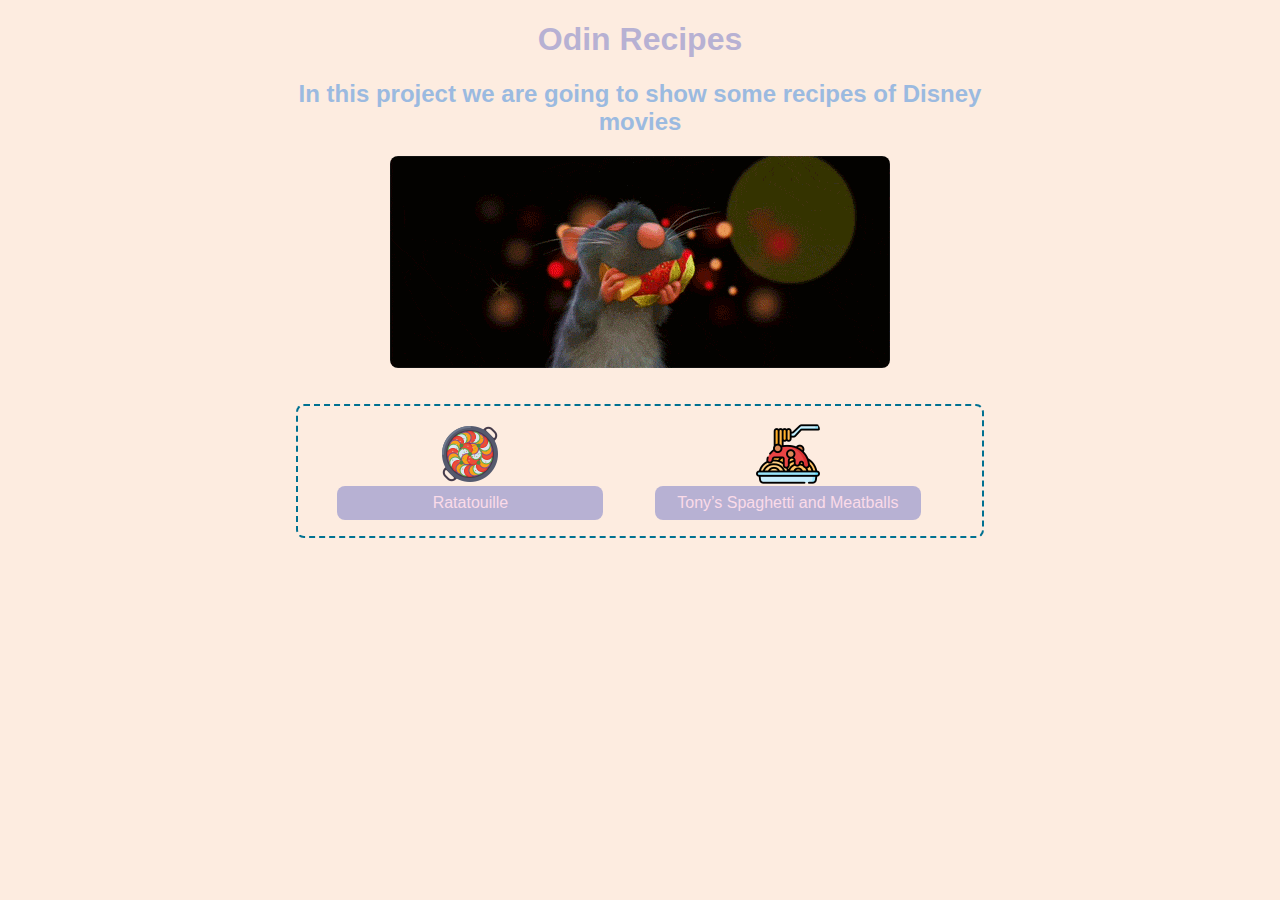
<file: index.html>
<!DOCTYPE html>
<html lang="en">
<head>
    <meta charset="UTF-8">
    <meta name="viewport" content="width=device-width, initial-scale=1.0">
    <title>Odin Recipes</title>
    <link rel="stylesheet" href="styles.css">
</head>
<body>
    <div class="container">
        <div class="heading">
            <h1>Odin Recipes</h1>
            <h2>In this project we are going to show some recipes of Disney movies</h2>
        </div>
        <div class="banner">
            <img src="images/index-banner.gif" alt="Ratatouille Gif">
        </div>
        <div class="recipes-links">
            <ul>
                <li><img src="images/icons/ratatouille-icon.png" alt="Ratatouille icon"><a class="btn" href="recipes/ratatouille.html">Ratatouille</a></li>
                <li><img src="images/icons/spaguetti-icon.png" alt="Spaghetti icon"><a class="btn" href="recipes/spaghetti-meatballs.html">Tony’s Spaghetti and Meatballs</a></li>
            </ul>
        </div>
    </div>
</body>
</html>
</file>
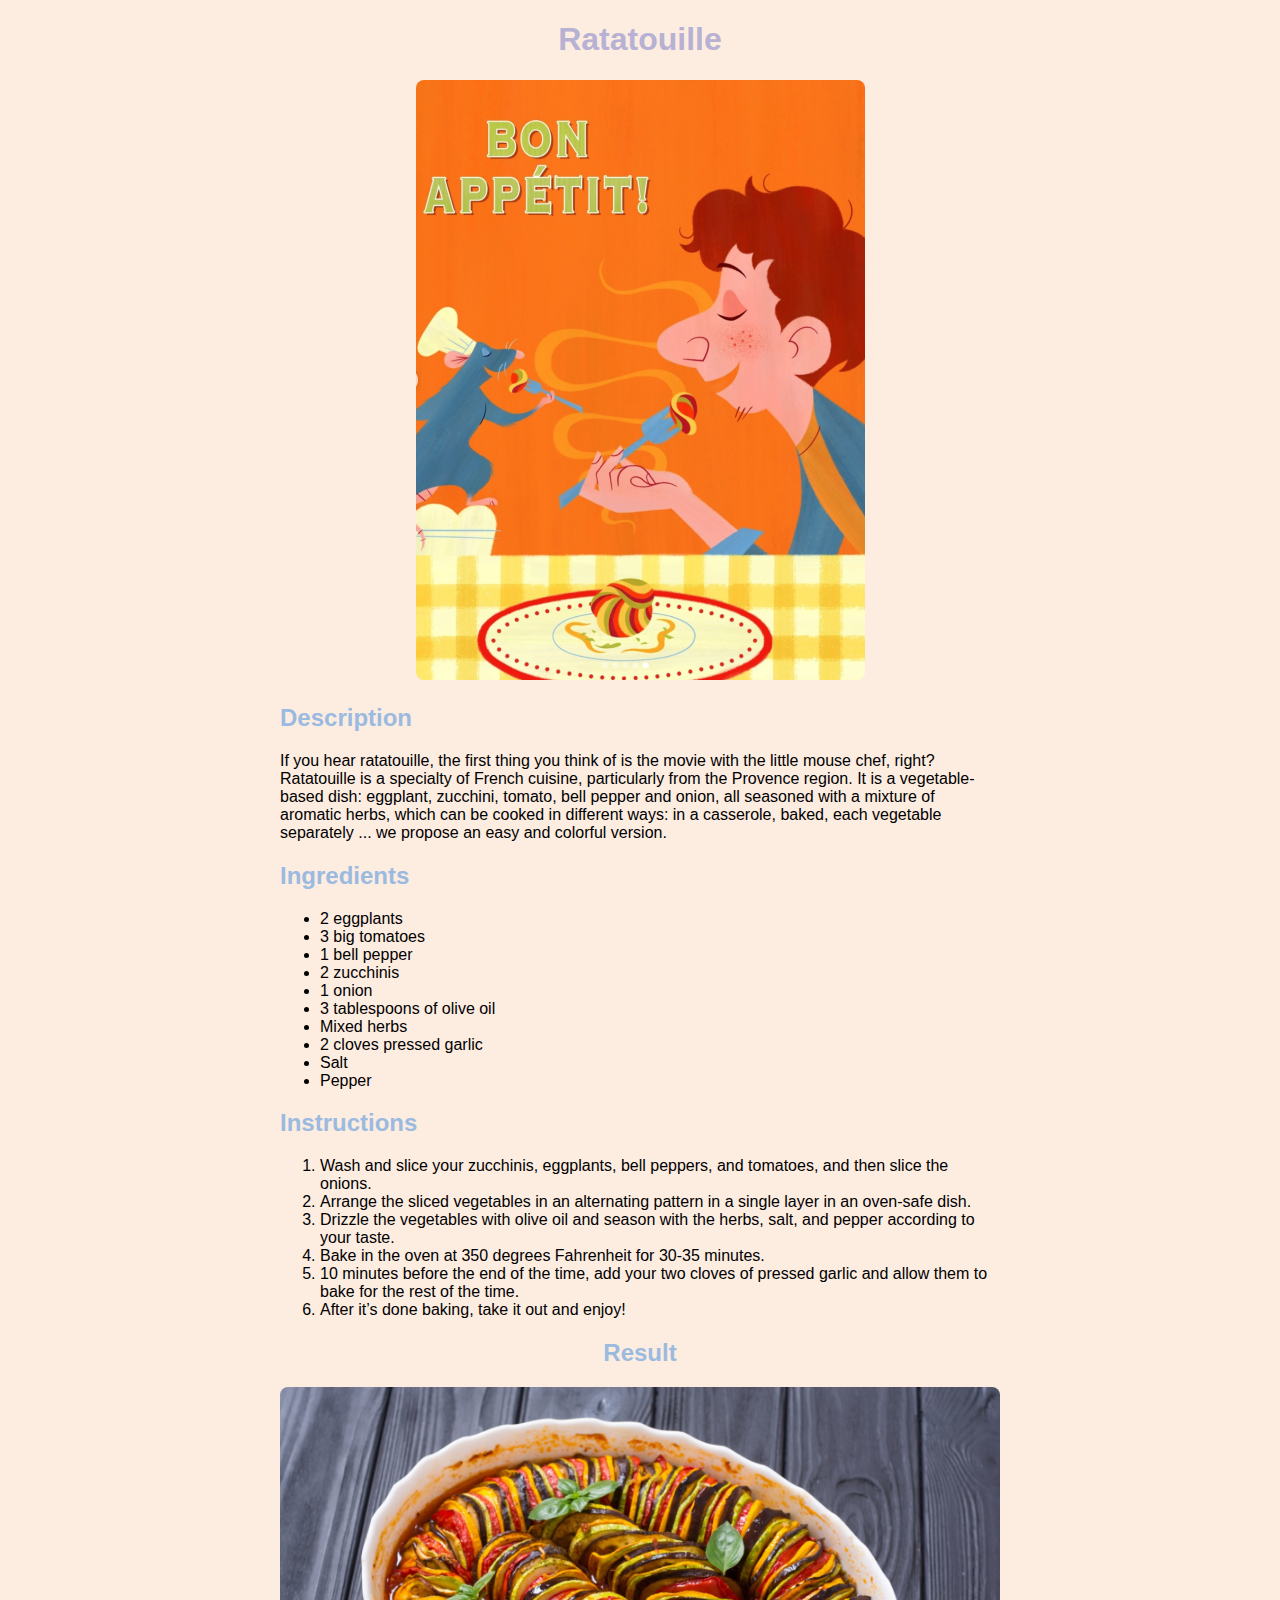
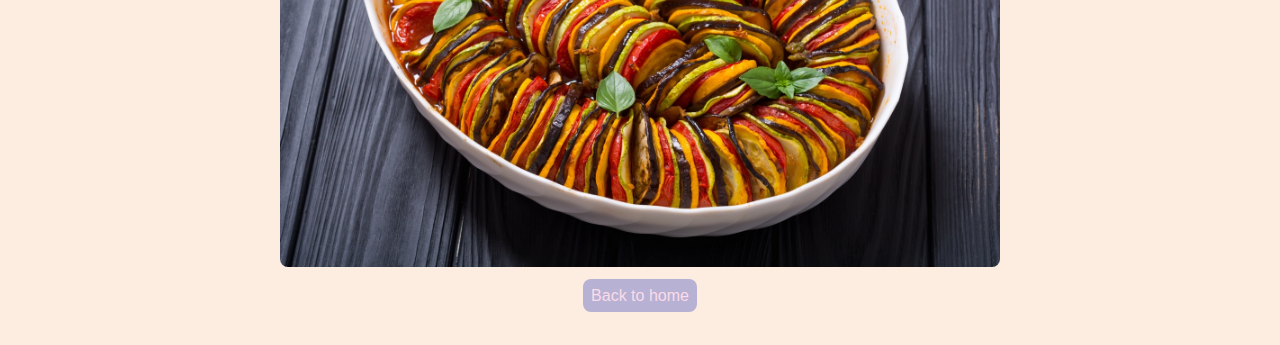
<file: recipes/ratatouille.html>
<!DOCTYPE html>
<html lang="en">
<head>
    <meta charset="UTF-8">
    <meta name="viewport" content="width=device-width, initial-scale=1.0">
    <title>Ratatouille</title>
    <link rel="stylesheet" href="../styles.css">
</head>
<body>
    <div class="container">
        <div class="heading">
            <h1>Ratatouille</h1>
            <div class="banner">
                <img src="../images/ratatouille.png" alt="Ratatouille ilustration image">
            </div>
            <div class="recipe">
                <h2>Description</h2>
                <p>If you hear ratatouille, the first thing you think of is the movie with the little mouse chef, right? Ratatouille is a specialty of French cuisine, particularly from the Provence region. It is a vegetable-based dish: eggplant, zucchini, tomato, bell pepper and onion, all seasoned with a mixture of aromatic herbs, which can be cooked in different ways: in a casserole, baked, each vegetable separately ... we propose an easy and colorful version.</p>
                <h2>Ingredients</h2>
                <ul>
                    <li>2 eggplants</li>
                    <li>3 big tomatoes</li>
                    <li>1 bell pepper</li>
                    <li>2 zucchinis</li>
                    <li>1 onion</li>
                    <li>3 tablespoons of olive oil</li>
                    <li>Mixed herbs</li>
                    <li>2 cloves pressed garlic</li>
                    <li>Salt</li>
                    <li>Pepper</li>
                </ul>
                <h2>Instructions</h2>
                <ol>
                    <li>Wash and slice your zucchinis, eggplants, bell peppers, and tomatoes, and then slice the onions.</li>
                    <li>Arrange the sliced vegetables in an alternating pattern in a single layer in an oven-safe dish.</li>
                    <li>Drizzle the vegetables with olive oil and season with the herbs, salt, and pepper according to your taste.</li>
                    <li>Bake in the oven at 350 degrees Fahrenheit for 30-35 minutes.</li>
                    <li>10 minutes before the end of the time, add your two cloves of pressed garlic and allow them to bake for the rest of the time.</li>
                    <li>After it’s done baking, take it out and enjoy!</li>
                </ol>
            </div>
            <div class="result">
                <h2>Result</h2>
                <img src="../images/ratatouille-result.jpg" alt="Result Ratatouille recipe">
                <a href="../index.html" class="btn">Back to home</a>
            </div>
        </div>
    </div>
    
</body>
</html>
</file>
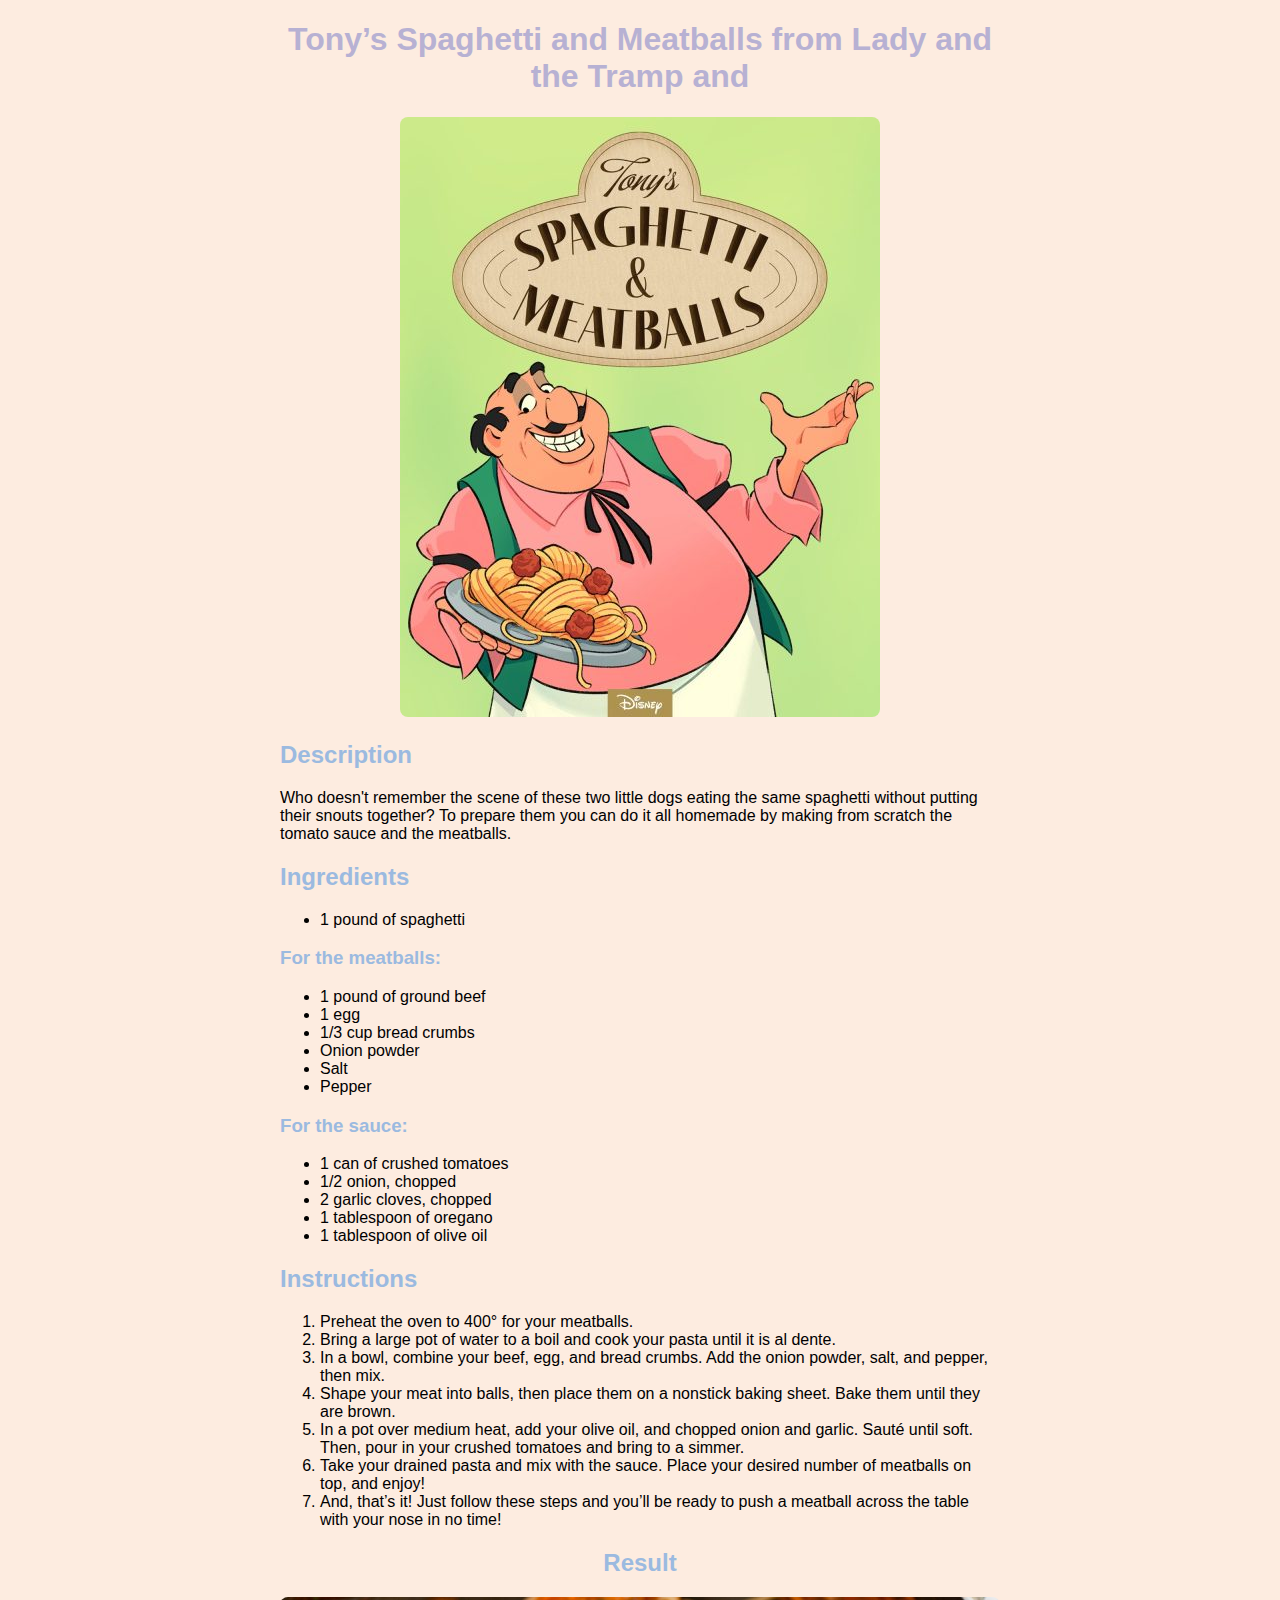
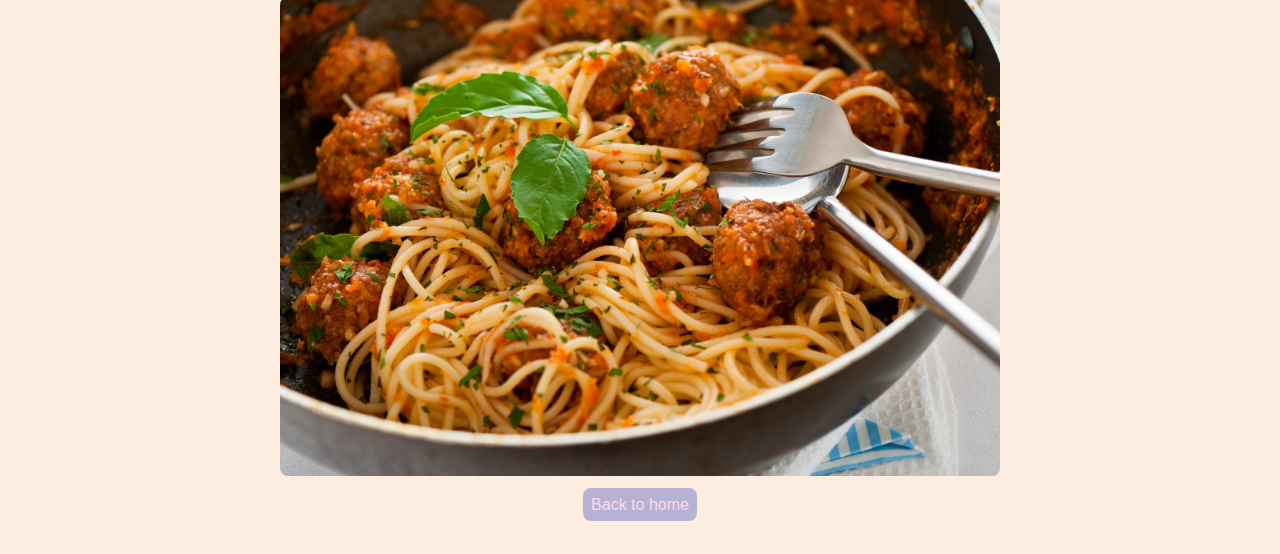
<file: recipes/spaghetti-meatballs.html>
<!DOCTYPE html>
<html lang="en">
<head>
    <meta charset="UTF-8">
    <meta name="viewport" content="width=device-width, initial-scale=1.0">
    <title>Tony’s Spaghetti and Meatballs</title>
    <link rel="stylesheet" href="../styles.css">
</head>
<body>
    <div class="container">
        <div class="heading">
            <h1>Tony’s Spaghetti and Meatballs from Lady and the Tramp and</h1>
        </div>
        <div class="banner">
            <img src="../images/Spaghetti-and-Meatballs.jpeg" alt="Ratatouille ilustration image">
        </div>
        <div class="recipe">
            <h2>Description</h2>
            <p>Who doesn't remember the scene of these two little dogs eating the same spaghetti without putting their snouts together? To prepare them you can do it all homemade by making from scratch the tomato sauce and the meatballs.</p>
            <h2>Ingredients</h2>
            <ul>
                <li>1 pound of spaghetti</li>
            </ul>
            <h3>For the meatballs:</h3>
            <ul>
                <li>1 pound of ground beef</li>
                <li>1 egg</li>
                <li>1/3 cup bread crumbs</li>
                <li>Onion powder</li>
                <li>Salt</li>
                <li>Pepper</li>
            </ul>
            <h3>For the sauce:</h3>
            <ul>
                <li>1 can of crushed tomatoes</li>
                <li>1/2 onion, chopped</li>
                <li>2 garlic cloves, chopped</li>
                <li>1 tablespoon of oregano</li>
                <li>1 tablespoon of olive oil</li>
            </ul>
            <h2>Instructions</h2>
            <ol>
                <li>Preheat the oven to 400° for your meatballs.</li>
                <li>Bring a large pot of water to a boil and cook your pasta until it is al dente.</li>
                <li>In a bowl, combine your beef, egg, and bread crumbs. Add the onion powder, salt, and pepper, then mix.</li>
                <li>Shape your meat into balls, then place them on a nonstick baking sheet. Bake them until they are brown.</li>
                <li>In a pot over medium heat, add your olive oil, and chopped onion and garlic. Sauté until soft. Then, pour in your crushed tomatoes and bring to a simmer.</li>
                <li>Take your drained pasta and mix with the sauce. Place your desired number of meatballs on top, and enjoy!</li>
                <li>And, that’s it! Just follow these steps and you’ll be ready to push a meatball across the table with your nose in no time!</li>
            </ol>
        </div>
        <div class="result">
            <h2>Result</h2>
            <img src="../images/spaghetti-meatballs-result.jpg" alt="Result Spaghetti and meatballs recipe">
            <a href="../index.html" class="btn">Back to home</a>
        </div>
    </div>
</body>
</html>
</file>
<file: styles.css>
/* Commons styles*/ 
* {
    font-family: Arial, Helvetica, sans-serif;
}

body {
    background-color: #fdece0;
    padding-bottom: 2rem;
}

h1 {
    color: #b7b1d3;
}

h2,
h3 {
    color: #9bbae0;
}

img {
    max-width: 100%;
    border-radius: 8px;
}

.btn {
    background-color: #b7b1d3;
    color: #fbdbe9;
    text-decoration: none;
    padding: .5rem;
    margin-top: 1rem;
    max-width: 250px;
    border-radius: 8px;
    transition: all 0.5s ease-out;
}

.btn:hover {
    background-color: #fbdbe9;
    color: #b7b1d3;
}

/* Container */
.container {
    max-width: 720px;
    margin: 0 auto;
}

/* Home */
/* Heading */
.container .heading {
    text-align: center;
}

/* Banner */
.container .banner {
    text-align: center;
}

/* Recipes links */
.container .recipes-links {
    max-width: 100%;
    padding: 1rem;
}

.container .recipes-links ul {
    max-width: 100%;
    padding: 1rem;
    border: 2px dashed #007191;
    border-radius: 8px;
    list-style: none;
}

.container .recipes-links ul li {
    display: inline-block;
    text-align: center;
    width: 48%;
}

.container .recipes-links ul li img,
.container .recipes-links ul li .btn {
    display: block;
    margin: 0 auto;
}

/* Recipe page */
/* recipe */
.recipe {
    text-align: left;
}

/* Result */
.result {
    text-align: center;
}
.result img {
    margin-bottom: 1rem;
}
</file>
